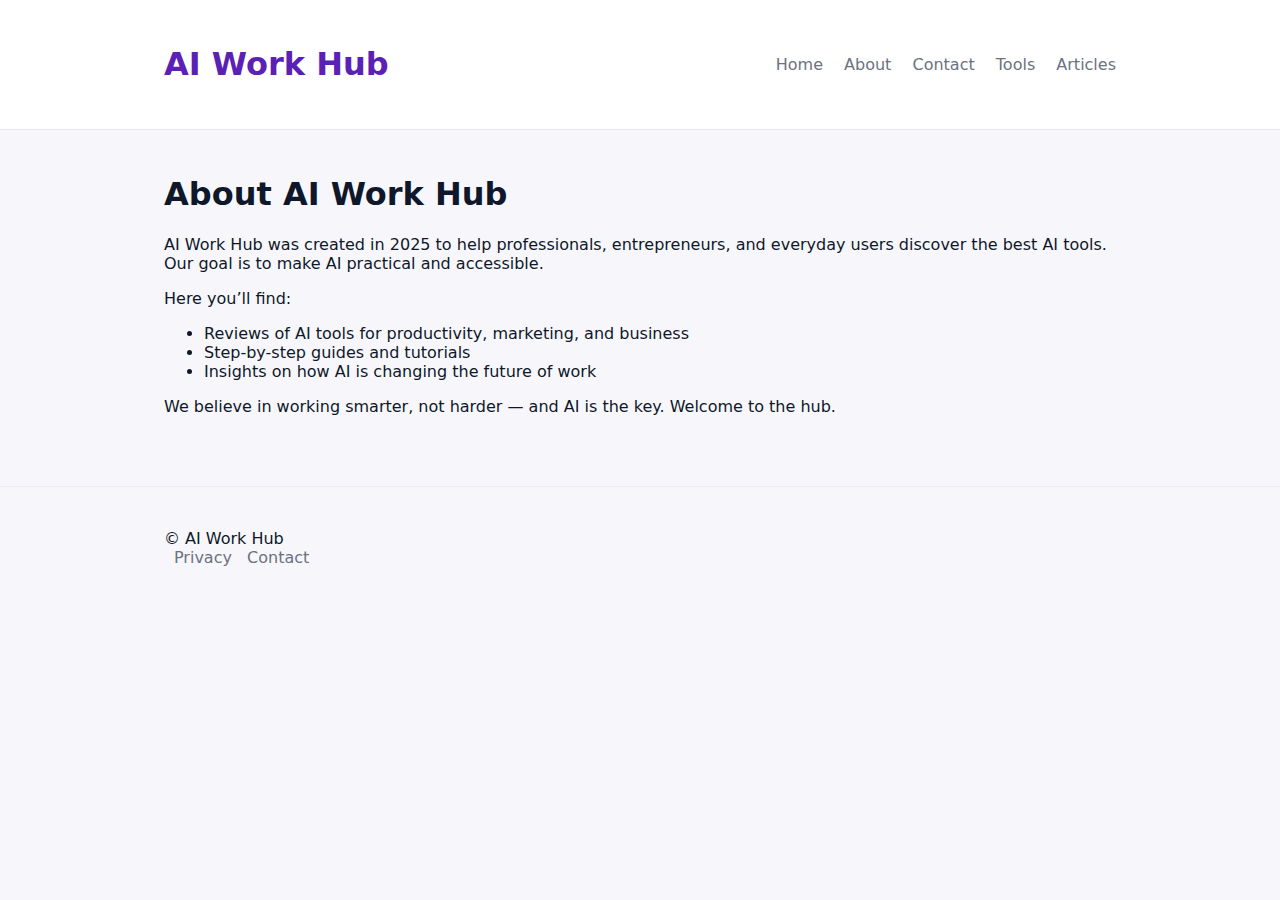
<file: about.html>
<!DOCTYPE html>
<html lang="en">
<head>
  <meta charset="UTF-8">
  <meta name="viewport" content="width=device-width, initial-scale=1.0">
  <title>About AI Work Hub — Your Guide to the Future of AI Tools</title>
<meta name="description" content="Learn more about AI Work Hub — a platform dedicated to exploring the best AI tools like ChatGPT, Notion AI, Jasper, and Midjourney. Our goal is to help professionals and creators work smarter with artificial intelligence.">
  <link rel="stylesheet" href="styles.css">
  <!-- Favicons -->
<link rel="icon" type="image/png" sizes="32x32" href="images/favicon-32x32-v2.png">
<link rel="icon" type="image/png" sizes="192x192" href="images/favicon-192x192.png">
<link rel="apple-touch-icon" sizes="512x512" href="images/favicon-512x512.png">
<link rel="shortcut icon" href="images/favicon-32x32-v2.png" type="image/png">
</head>
<body>

  <!-- ШАПКА (root-версия ссылок) -->
  <header class="site-header">
    <div class="container">
      <h1 class="brand">AI Work Hub</h1>
      <nav class="nav">
        <a href="index.html">Home</a>
        <a href="about.html">About</a>
        <a href="contact.html">Contact</a>
        <a href="index.html#tools">Tools</a>
        <a href="index.html#articles">Articles</a>
      </nav>
    </div>
  </header>

  <main class="container">
    <h1>About AI Work Hub</h1>
    <p>AI Work Hub was created in 2025 to help professionals, entrepreneurs, and everyday users discover the best AI tools. Our goal is to make AI practical and accessible.</p>

    <p>Here you’ll find:</p>
    <ul>
      <li>Reviews of AI tools for productivity, marketing, and business</li>
      <li>Step-by-step guides and tutorials</li>
      <li>Insights on how AI is changing the future of work</li>
    </ul>

    <p>We believe in working smarter, not harder — and AI is the key. Welcome to the hub.</p>
  </main>

  <!-- ФУТЕР -->
  <footer class="site-footer">
  <div class="container">
    <div>© <span id="year"></span> AI Work Hub</div>
    <div class="footer-links">
      <a href="privacy.html">Privacy</a>
      <a href="contact.html">Contact</a>
    </div>
  </div>
</footer>

</body>
</html>
</file>
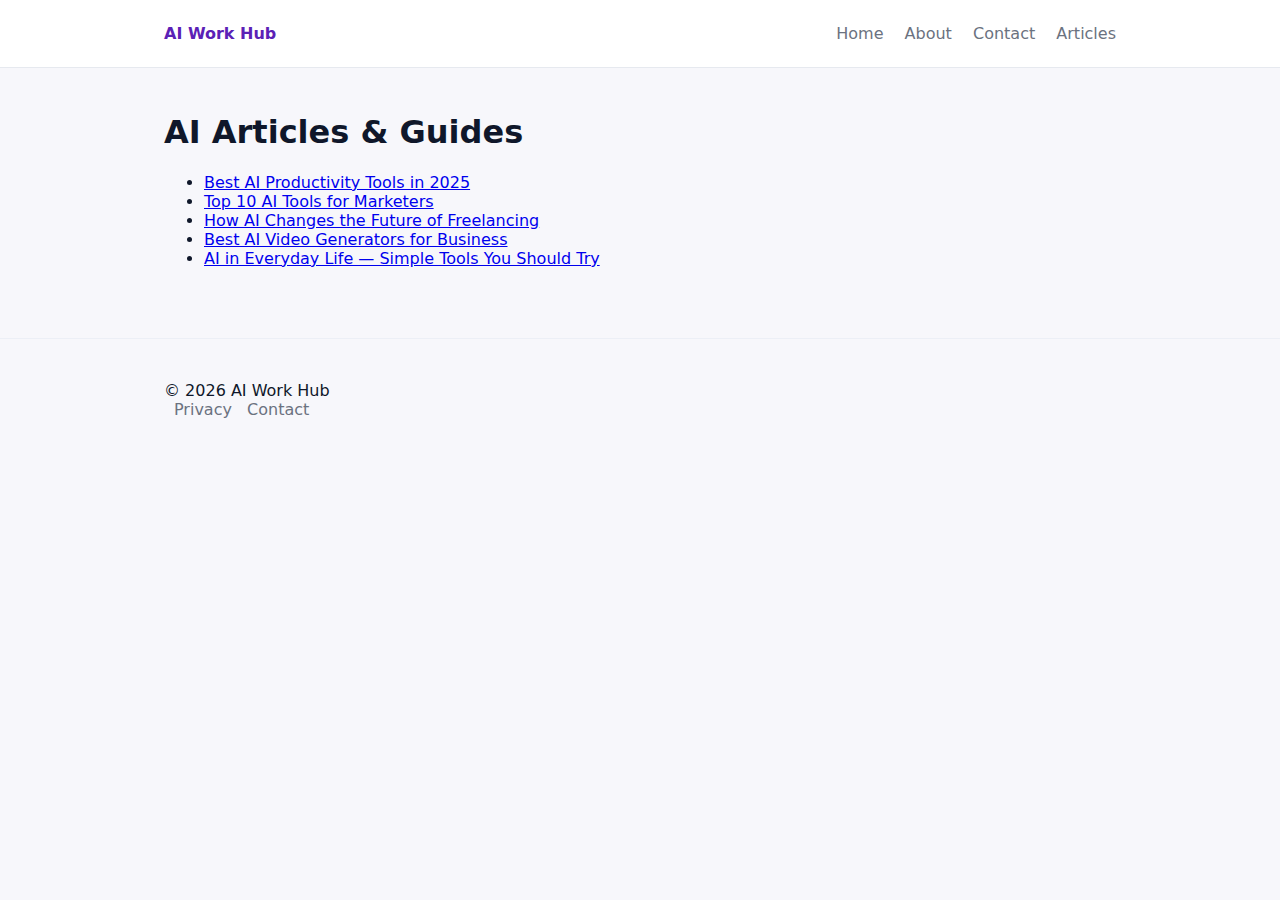
<file: articles.html>
<!DOCTYPE html>
<html lang="en">
<head>
  <meta charset="UTF-8">
  <meta name="viewport" content="width=device-width, initial-scale=1.0">
  <title>AI Articles & Guides — Insights from AI Work Hub</title>
  <meta name="description" content="Explore AI articles, tool reviews, and productivity guides from AI Work Hub. Learn how ChatGPT, Jasper, Notion AI, and other tools transform modern work.">
  <link rel="stylesheet" href="styles.css">
  <!-- Favicons -->
<link rel="icon" type="image/png" sizes="32x32" href="images/favicon-32x32-v2.png">
<link rel="icon" type="image/png" sizes="192x192" href="images/favicon-192x192.png">
<link rel="apple-touch-icon" sizes="512x512" href="images/favicon-512x512.png">
<link rel="shortcut icon" href="images/favicon-32x32-v2.png" type="image/png">
</head>
<body>
  <header class="site-header">
    <div class="container">
      <div class="brand">AI Work Hub</div>
      <nav class="nav">
        <a href="index.html">Home</a>
        <a href="about.html">About</a>
        <a href="contact.html">Contact</a>
        <a href="articles.html" class="active">Articles</a>
      </nav>
    </div>
  </header>

  <main class="container">
    <h1>AI Articles & Guides</h1>
    <section class="articles-list">
      <ul>
        <li><a href="articles/ai-productivity-tools.html">Best AI Productivity Tools in 2025</a></li>
        <li><a href="articles/ai-tools-for-marketers.html">Top 10 AI Tools for Marketers</a></li>
        <li><a href="articles/ai-future-of-freelancing.html">How AI Changes the Future of Freelancing</a></li>
        <li><a href="articles/ai-video-generators.html">Best AI Video Generators for Business</a></li>
        <li><a href="articles/ai-in-everyday-life.html">AI in Everyday Life — Simple Tools You Should Try</a></li>
      </ul>
    </section>
  </main>

  <footer class="site-footer">
    <div class="container">
      <div>© <span id="year"></span> AI Work Hub</div>
      <div class="footer-links">
        <a href="privacy.html">Privacy</a>
        <a href="contact.html">Contact</a>
      </div>
    </div>
  </footer>

  <script>
    document.getElementById("year").textContent = new Date().getFullYear();
  </script>
  <script>
  document.addEventListener("DOMContentLoaded", () => {
    const observer = new IntersectionObserver((entries) => {
      entries.forEach(entry => {
        if (entry.isIntersecting) {
          entry.target.classList.add("visible");
          observer.unobserve(entry.target);
        }
      });
    }, { threshold: 0.1 });

    document.querySelectorAll(".fade-in").forEach(el => observer.observe(el));
  });
</script>
</body>
</html>
</file>
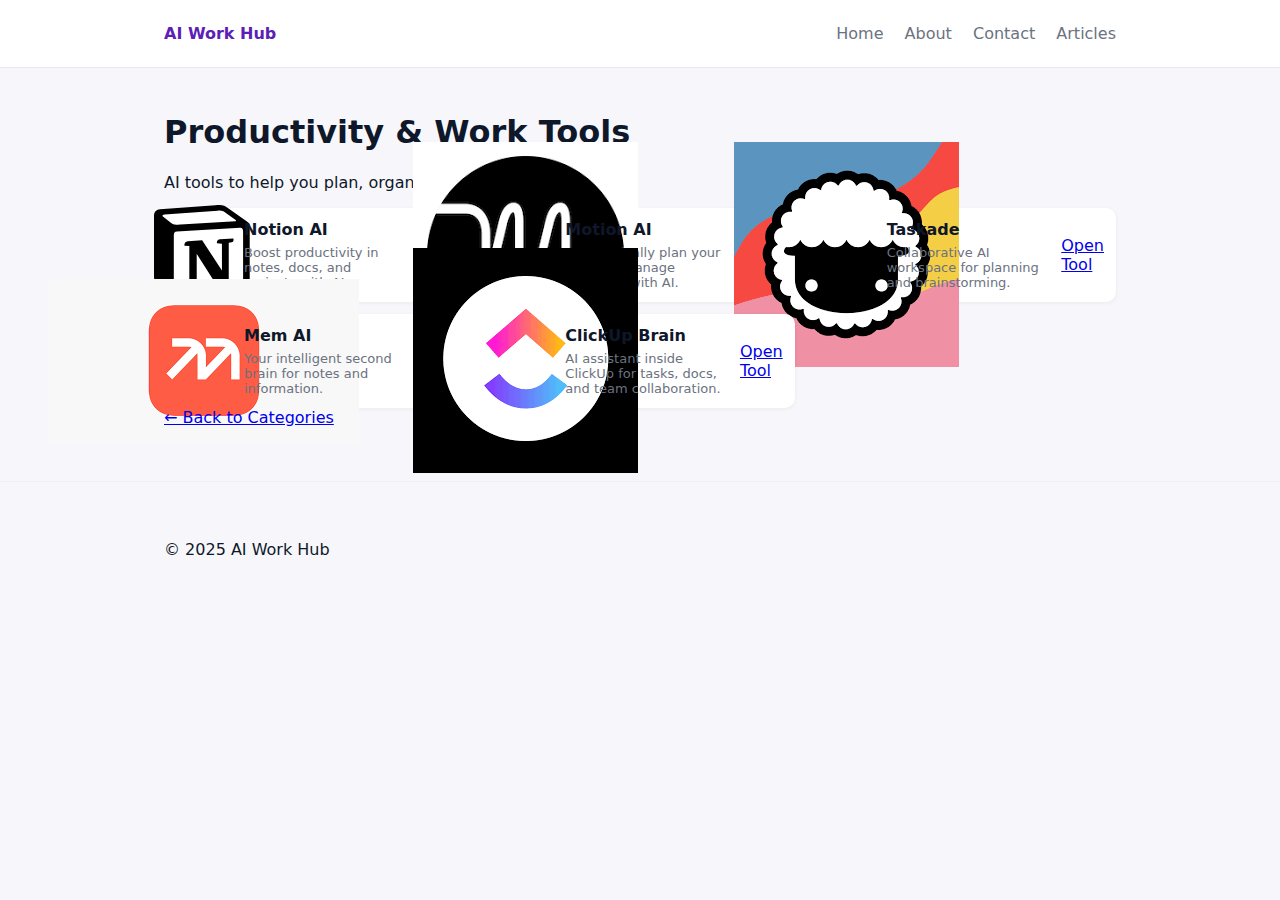
<file: category-productivity.html>
<!DOCTYPE html>
<html lang="en">
<head>
  <meta charset="UTF-8">
  <meta name="viewport" content="width=device-width, initial-scale=1.0">
  <title>Productivity & Work — AI Work Hub</title>
  <link rel="stylesheet" href="styles.css">
  <!-- Favicons -->
<link rel="icon" type="image/png" sizes="32x32" href="images/favicon-32x32.png?v=4">
<link rel="shortcut icon" href="images/favicon-32x32.png?v=4" type="image/png">
</head>
<body>

  <header class="site-header">
    <div class="container">
      <div class="brand">AI Work Hub</div>
      <nav class="nav">
        <a href="index.html">Home</a>
        <a href="about.html">About</a>
        <a href="contact.html">Contact</a>
        <a href="articles.html">Articles</a>
      </nav>
    </div>
  </header>

  <main class="container">
    <h1>Productivity & Work Tools</h1>
    <p class="muted">AI tools to help you plan, organize, and work smarter.</p>

    <section class="tools grid">

      <article class="card tool">
        <div class="logo"><img src="images/notion.svg" alt="Notion AI logo"></div>
        <div class="info">
          <h3>Notion AI</h3>
          <p>Boost productivity in notes, docs, and projects with AI.</p>
        </div>
        <div class="action">
          <a href="https://www.notion.so/product/ai" target="_blank" rel="noopener">Open Tool</a>
        </div>
      </article>

      <article class="card tool">
        <div class="logo"><img src="images/motion.png" alt="Motion AI logo"></div>
        <div class="info">
          <h3>Motion AI</h3>
          <p>Automatically plan your day and manage meetings with AI.</p>
        </div>
        <div class="action">
          <a href="https://www.usemotion.com/" target="_blank" rel="noopener">Open Tool</a>
        </div>
      </article>

      <article class="card tool">
        <div class="logo"><img src="images/taskade.png" alt="Taskade logo"></div>
        <div class="info">
          <h3>Taskade</h3>
          <p>Collaborative AI workspace for planning and brainstorming.</p>
        </div>
        <div class="action">
          <a href="https://www.taskade.com/" target="_blank" rel="noopener">Open Tool</a>
        </div>
      </article>

      <article class="card tool">
        <div class="logo"><img src="images/memai.png" alt="Mem AI logo"></div>
        <div class="info">
          <h3>Mem AI</h3>
          <p>Your intelligent second brain for notes and information.</p>
        </div>
        <div class="action">
          <a href="https://mem.ai/" target="_blank" rel="noopener">Open Tool</a>
        </div>
      </article>

      <article class="card tool">
        <div class="logo"><img src="images/clickup.png" alt="ClickUp Brain logo"></div>
        <div class="info">
          <h3>ClickUp Brain</h3>
          <p>AI assistant inside ClickUp for tasks, docs, and team collaboration.</p>
        </div>
        <div class="action">
          <a href="https://clickup.com/ai" target="_blank" rel="noopener">Open Tool</a>
        </div>
      </article>

    </section>

    <div class="back-link">
      <a href="index.html">← Back to Categories</a>
    </div>

  </main>

  <footer class="site-footer">
    <div class="container">
      <p>© 2025 AI Work Hub</p>
    </div>
  </footer>
<script>
  document.addEventListener("DOMContentLoaded", () => {
    const observer = new IntersectionObserver((entries) => {
      entries.forEach(entry => {
        if (entry.isIntersecting) {
          entry.target.classList.add("visible");
          observer.unobserve(entry.target);
        }
      });
    }, { threshold: 0.1 });

    document.querySelectorAll(".fade-in").forEach(el => observer.observe(el));
  });
</script>
</body>
</html>
</file>
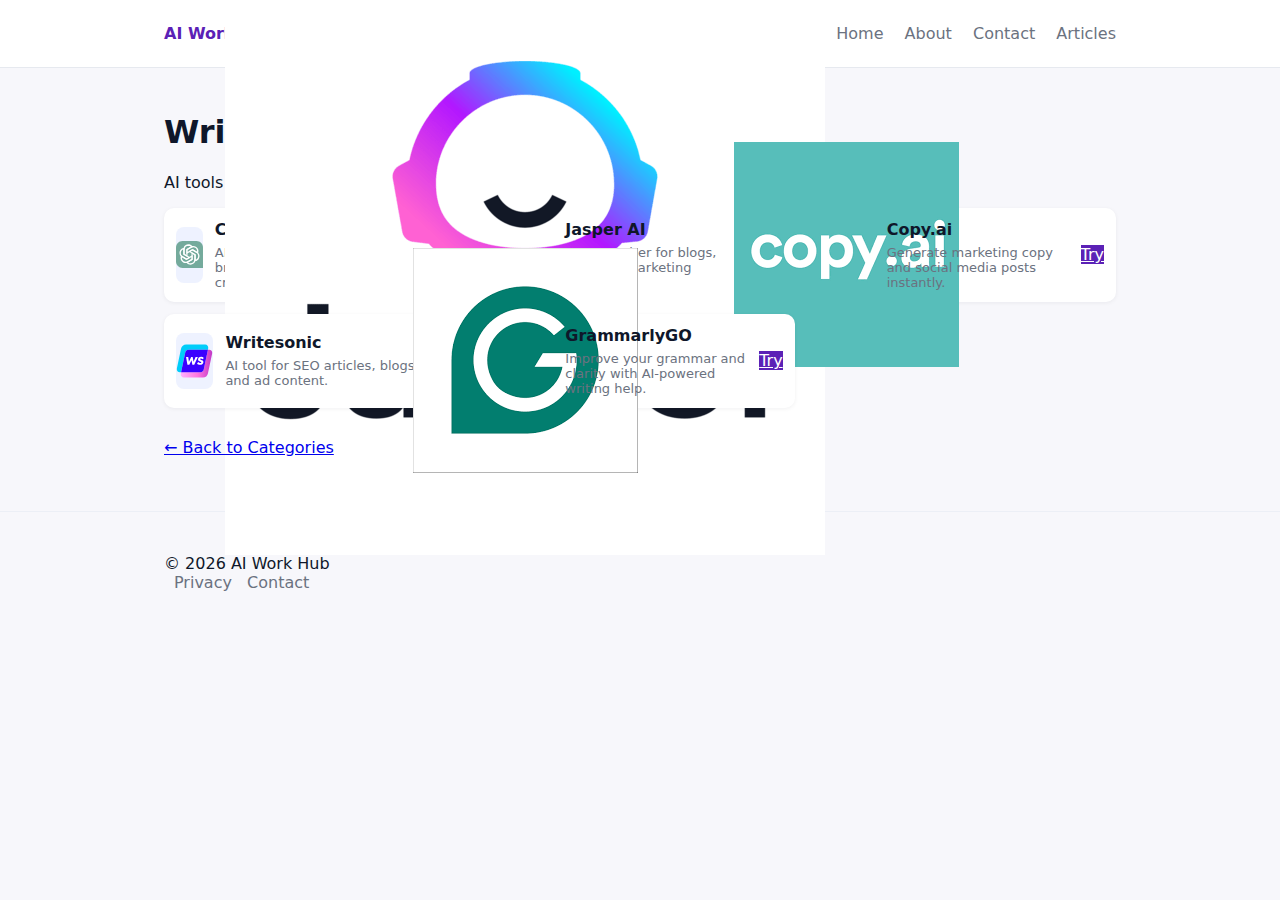
<file: category-writing.html>
<!DOCTYPE html>
<html lang="en">
<head>
  <meta charset="UTF-8">
  <meta name="viewport" content="width=device-width, initial-scale=1.0">
  <title>Writing & Content — AI Work Hub</title>
  <meta name="description" content="Explore the best AI writing tools — ChatGPT, Jasper, Copy.ai, Writesonic, and GrammarlyGO. Compare features and try them out.">
  <link rel="stylesheet" href="styles.css">
</head>
<body>
  <header class="site-header">
    <div class="container">
      <div class="brand">AI Work Hub</div>
      <nav class="nav">
        <a href="index.html">Home</a>
        <a href="about.html">About</a>
        <a href="contact.html">Contact</a>
        <a href="articles.html">Articles</a>
      </nav>
    </div>
  </header>

  <main class="container">
    <h1>Writing & Content Tools</h1>
    <p class="muted">AI tools to help you write, edit, and create high-quality content faster.</p>

    <section class="tools grid">
      <article class="card tool">
        <div class="logo"><img src="images/chatgpt.svg" alt="ChatGPT logo"></div>
        <div class="info">
          <h3>ChatGPT</h3>
          <p>AI assistant for writing, brainstorming, and content creation.</p>
        </div>
        <a class="btn small" href="https://chat.openai.com/" target="_blank" rel="noopener">Open Tool →</a>
      </article>

      <article class="card tool">
        <div class="logo"><img src="images/jasper.png" alt="Jasper logo"></div>
        <div class="info">
          <h3>Jasper AI</h3>
          <p>AI copywriter for blogs, ads, and marketing content.</p>
        </div>
        <a class="btn small" href="https://www.jasper.ai/" target="_blank" rel="noopener">Try</a>
      </article>

      <article class="card tool">
        <div class="logo"><img src="images/copyai.png" alt="Copy.ai logo"></div>
        <div class="info">
          <h3>Copy.ai</h3>
          <p>Generate marketing copy and social media posts instantly.</p>
        </div>
        <a class="btn small" href="https://www.copy.ai/" target="_blank" rel="noopener">Try</a>
      </article>

      <article class="card tool">
        <div class="logo"><img src="images/writesonic.svg" alt="Writesonic logo"></div>
        <div class="info">
          <h3>Writesonic</h3>
          <p>AI tool for SEO articles, blogs, and ad content.</p>
        </div>
        <a class="btn small" href="https://writesonic.com/" target="_blank" rel="noopener">Try</a>
      </article>

      <article class="card tool">
        <div class="logo"><img src="images/grammarly.png" alt="Grammarly logo"></div>
        <div class="info">
          <h3>GrammarlyGO</h3>
          <p>Improve your grammar and clarity with AI-powered writing help.</p>
        </div>
        <a class="btn small" href="https://www.grammarly.com/" target="_blank" rel="noopener">Try</a>
      </article>
    </section>

    <div style="margin-top: 30px;">
      <a href="index.html">← Back to Categories</a>
    </div>
  </main>

  <footer class="site-footer">
    <div class="container">
      <div>© <span id="year"></span> AI Work Hub</div>
      <div class="footer-links">
        <a href="privacy.html">Privacy</a>
        <a href="contact.html">Contact</a>
      </div>
    </div>
  </footer>

  <script>
    document.getElementById("year").textContent = new Date().getFullYear();
  </script>
</body>
</html>
</file>
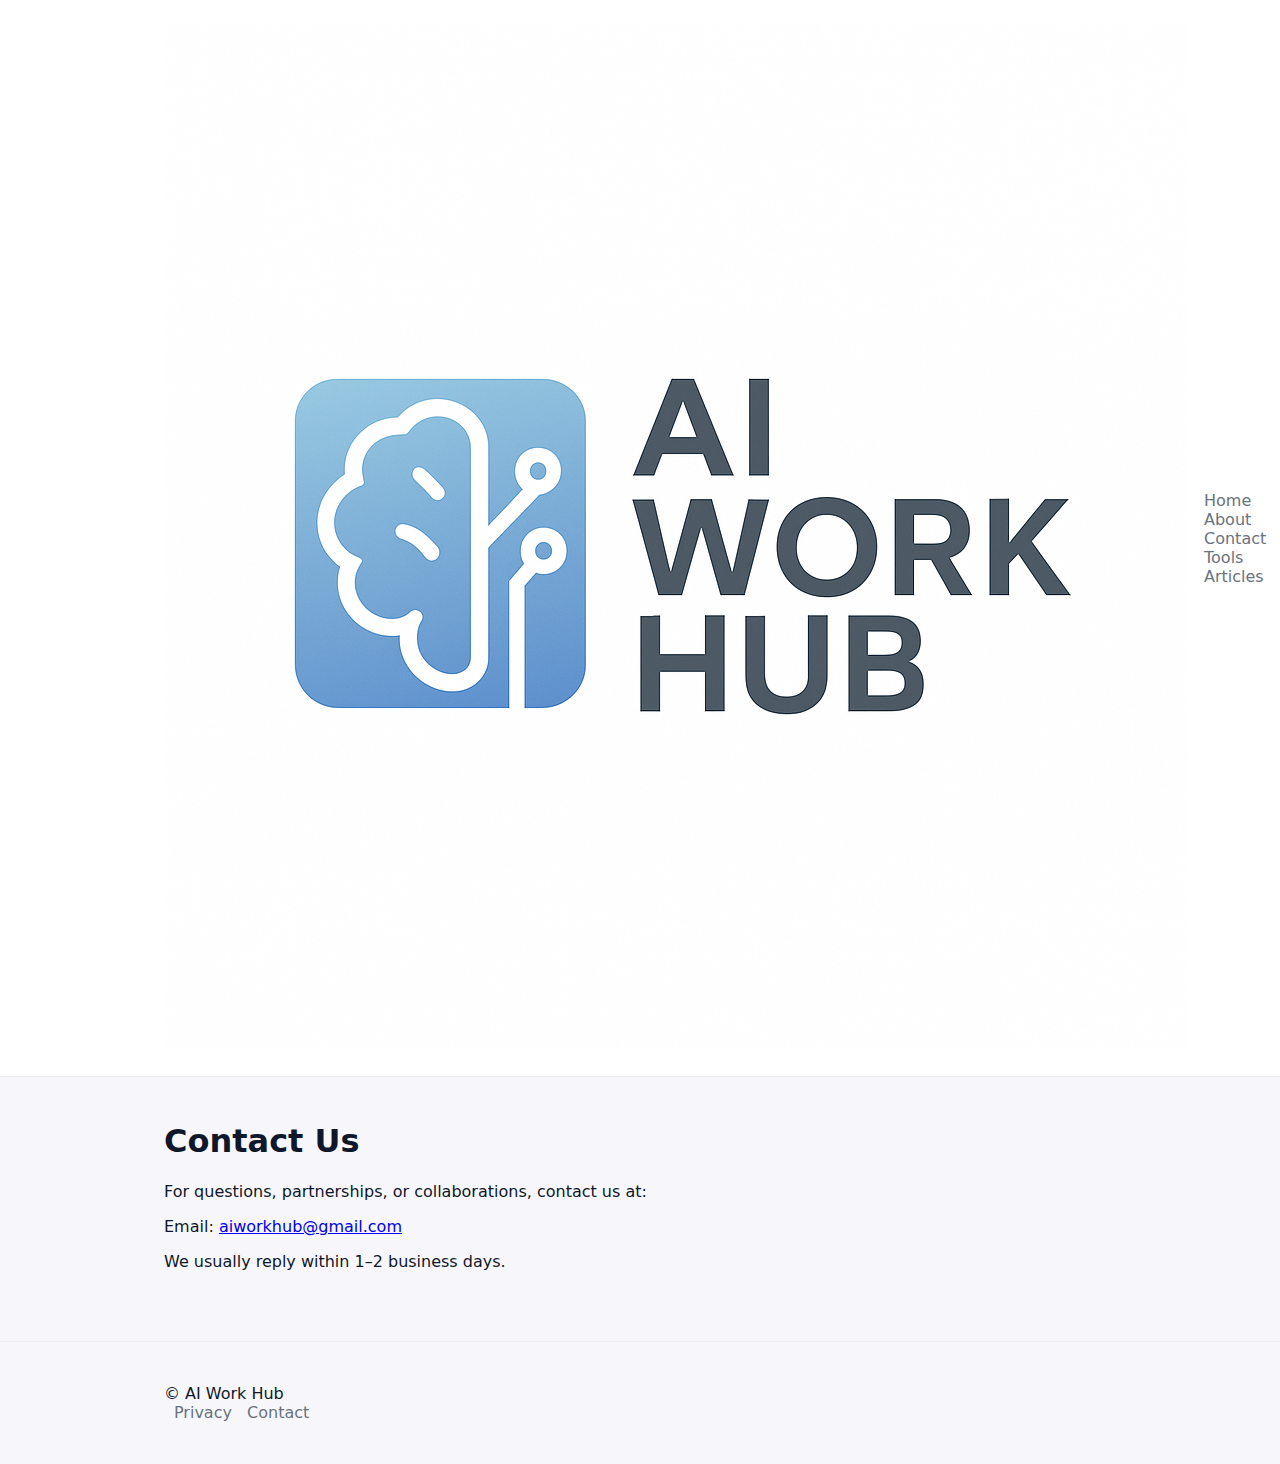
<file: contact.html>
<!DOCTYPE html>
<html lang="en">
<head>
  <meta charset="UTF-8">
  <meta name="viewport" content="width=device-width, initial-scale=1.0">
  <title>Contact AI Work Hub — Get in Touch</title>
<meta name="description" content="Have questions, feedback, or collaboration ideas? Contact the AI Work Hub team — we’re happy to connect with creators, marketers, and developers who share our passion for AI tools and productivity.">
  <link rel="stylesheet" href="styles.css">
  <!-- Favicons -->
<link rel="icon" type="image/png" sizes="32x32" href="images/favicon-32x32.png?v=4">
<link rel="shortcut icon" href="images/favicon-32x32.png?v=4" type="image/png">
</head>
<body>

  <!-- ШАПКА (root-версия ссылок) -->
  <header class="site-header">
  <div class="container">
    <div class="brand">
      <a href="index.html">
        <img src="images/logo.png" alt="AI Work Hub Logo" class="site-logo">
      </a>
    </div>
    <nav class="nav">
      <a href="index.html">Home</a>
      <a href="about.html">About</a>
      <a href="contact.html">Contact</a>
      <a href="index.html#tools">Tools</a>
      <a href="index.html#articles">Articles</a>
    </nav>
  </div>
</header>

  <main class="container">
    <h1>Contact Us</h1>
    <p>For questions, partnerships, or collaborations, contact us at:</p>
    <p>Email: <a href="mailto:aiworkhub@gmail.com">aiworkhub@gmail.com</a></p>
    <p>We usually reply within 1–2 business days.</p>
  </main>

  <!-- ФУТЕР -->
  <footer class="site-footer">
  <div class="container">
    <div>© <span id="year"></span> AI Work Hub</div>
    <div class="footer-links">
      <a href="privacy.html">Privacy</a>
      <a href="contact.html">Contact</a>
    </div>
  </div>
</footer>

</body>
</html>
</file>
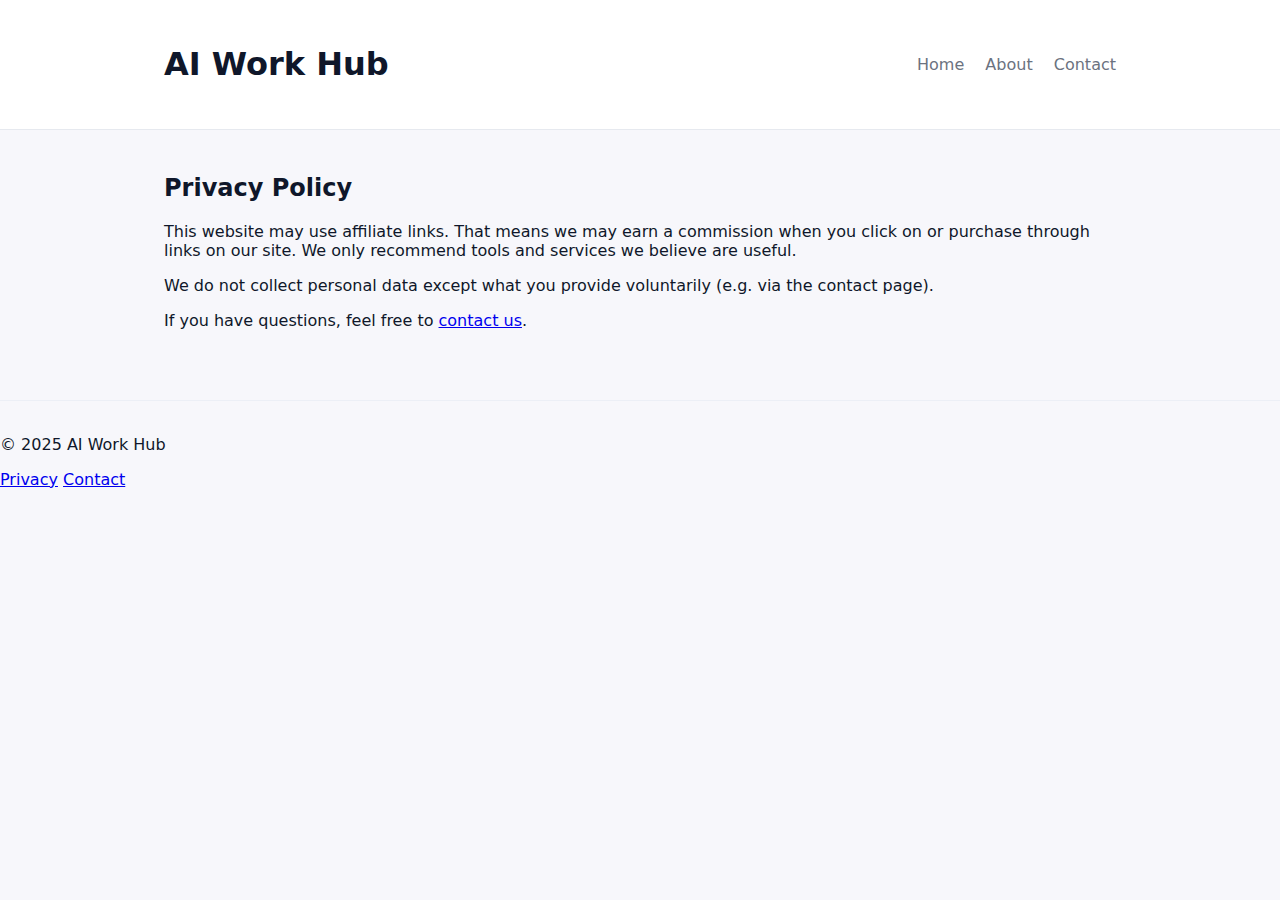
<file: privacy.html>
<!DOCTYPE html>
<html lang="en">
<head>
  <meta charset="UTF-8">
  <meta name="viewport" content="width=device-width, initial-scale=1.0">
  <title>Privacy Policy - AI Work Hub</title>
  <link rel="stylesheet" href="styles.css">
  <!-- Favicons -->
<link rel="icon" type="image/png" sizes="32x32" href="images/favicon-32x32-v2.png">
<link rel="icon" type="image/png" sizes="192x192" href="images/favicon-192x192.png">
<link rel="apple-touch-icon" sizes="512x512" href="images/favicon-512x512.png">
<link rel="shortcut icon" href="images/favicon-32x32-v2.png" type="image/png">
</head>
<body>
  <header class="site-header">
    <div class="container">
      <h1>AI Work Hub</h1>
      <nav class="nav">
        <a href="index.html">Home</a>
        <a href="about.html">About</a>
        <a href="contact.html">Contact</a>
      </nav>
    </div>
  </header>

  <main class="container">
    <h2>Privacy Policy</h2>
    <p>This website may use affiliate links. That means we may earn a commission when you click on or purchase through links on our site. We only recommend tools and services we believe are useful.</p>
    <p>We do not collect personal data except what you provide voluntarily (e.g. via the contact page).</p>
    <p>If you have questions, feel free to <a href="contact.html">contact us</a>.</p>
  </main>

  <footer class="site-footer">
    <p>© 2025 AI Work Hub</p>
    <p><a href="privacy.html">Privacy</a> <a href="contact.html">Contact</a></p>
  </footer>
</body>
</html>
</file>
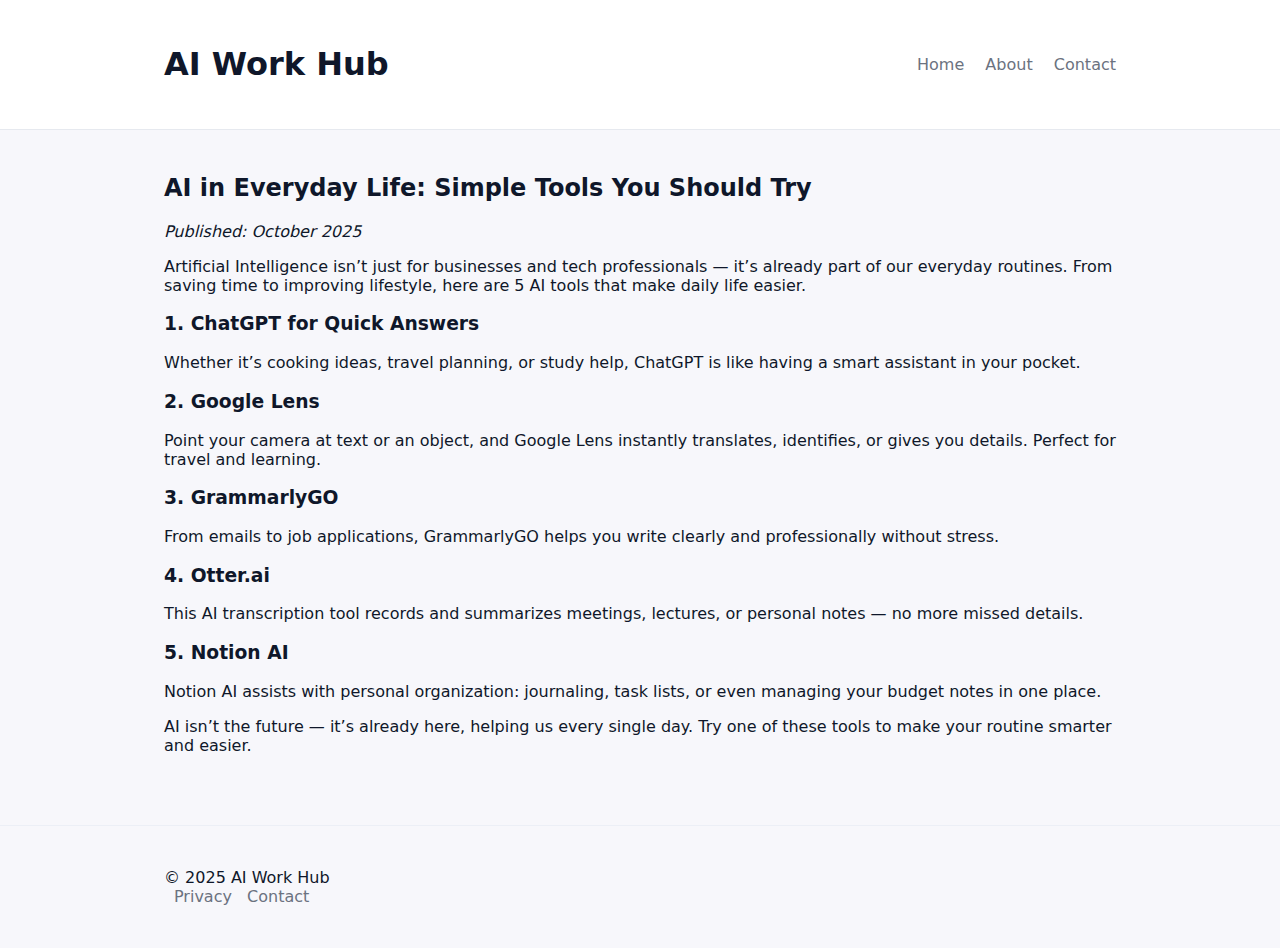
<file: articles/ai-everyday-life.html>
<!DOCTYPE html>
<html lang="en">
<head>
  <meta charset="UTF-8">
  <meta name="viewport" content="width=device-width, initial-scale=1.0">
  <title>AI in Everyday Life — AI Work Hub</title>

  <!-- === Site Identity (Logo + Favicon + Meta) === -->
  <link rel="icon" type="image/png" sizes="32x32" href="../images/favicon-32x32.png?v=6">
  <link rel="shortcut icon" href="../images/favicon-32x32.png?v=6" type="image/png">

  <!-- For SEO and social previews -->
  <meta property="og:title" content="AI in Everyday Life — AI Work Hub">
  <meta property="og:description" content="Discover simple AI tools that make your everyday life smarter — from ChatGPT to Grammarly and Google Bard.">
  <meta property="og:image" content="../images/logo.png">
  <meta property="og:type" content="article">
  <meta property="og:url" content="https://ai-work-hub.vercel.app/articles/ai-everyday-life.html">
  <meta name="twitter:card" content="summary_large_image">
  <meta name="twitter:image" content="../images/logo.png">
  <meta name="theme-color" content="#3b82f6">

  <!-- Styles -->
  <link rel="stylesheet" href="../styles.css">
</head>
<body>
  <header class="site-header">
    <div class="container">
      <h1>AI Work Hub</h1>
      <nav class="nav">
        <a href="../index.html">Home</a>
        <a href="../about.html">About</a>
        <a href="../contact.html">Contact</a>
      </nav>
    </div>
  </header>

  <main class="container">
    <h2>AI in Everyday Life: Simple Tools You Should Try</h2>
    <p><em>Published: October 2025</em></p>

    <p>Artificial Intelligence isn’t just for businesses and tech professionals — it’s already part of our everyday routines. From saving time to improving lifestyle, here are 5 AI tools that make daily life easier.</p>

    <h3>1. ChatGPT for Quick Answers</h3>
    <p>Whether it’s cooking ideas, travel planning, or study help, ChatGPT is like having a smart assistant in your pocket.</p>

    <h3>2. Google Lens</h3>
    <p>Point your camera at text or an object, and Google Lens instantly translates, identifies, or gives you details. Perfect for travel and learning.</p>

    <h3>3. GrammarlyGO</h3>
    <p>From emails to job applications, GrammarlyGO helps you write clearly and professionally without stress.</p>

    <h3>4. Otter.ai</h3>
    <p>This AI transcription tool records and summarizes meetings, lectures, or personal notes — no more missed details.</p>

    <h3>5. Notion AI</h3>
    <p>Notion AI assists with personal organization: journaling, task lists, or even managing your budget notes in one place.</p>

    <p>AI isn’t the future — it’s already here, helping us every single day. Try one of these tools to make your routine smarter and easier.</p>
  </main>

  <footer class="site-footer">
    <div class="container">
      <div>© 2025 AI Work Hub</div>
      <div class="footer-links">
        <a href="../privacy.html">Privacy</a>
        <a href="../contact.html">Contact</a>
      </div>
    </div>
  </footer>
</body>
</html>
</file>
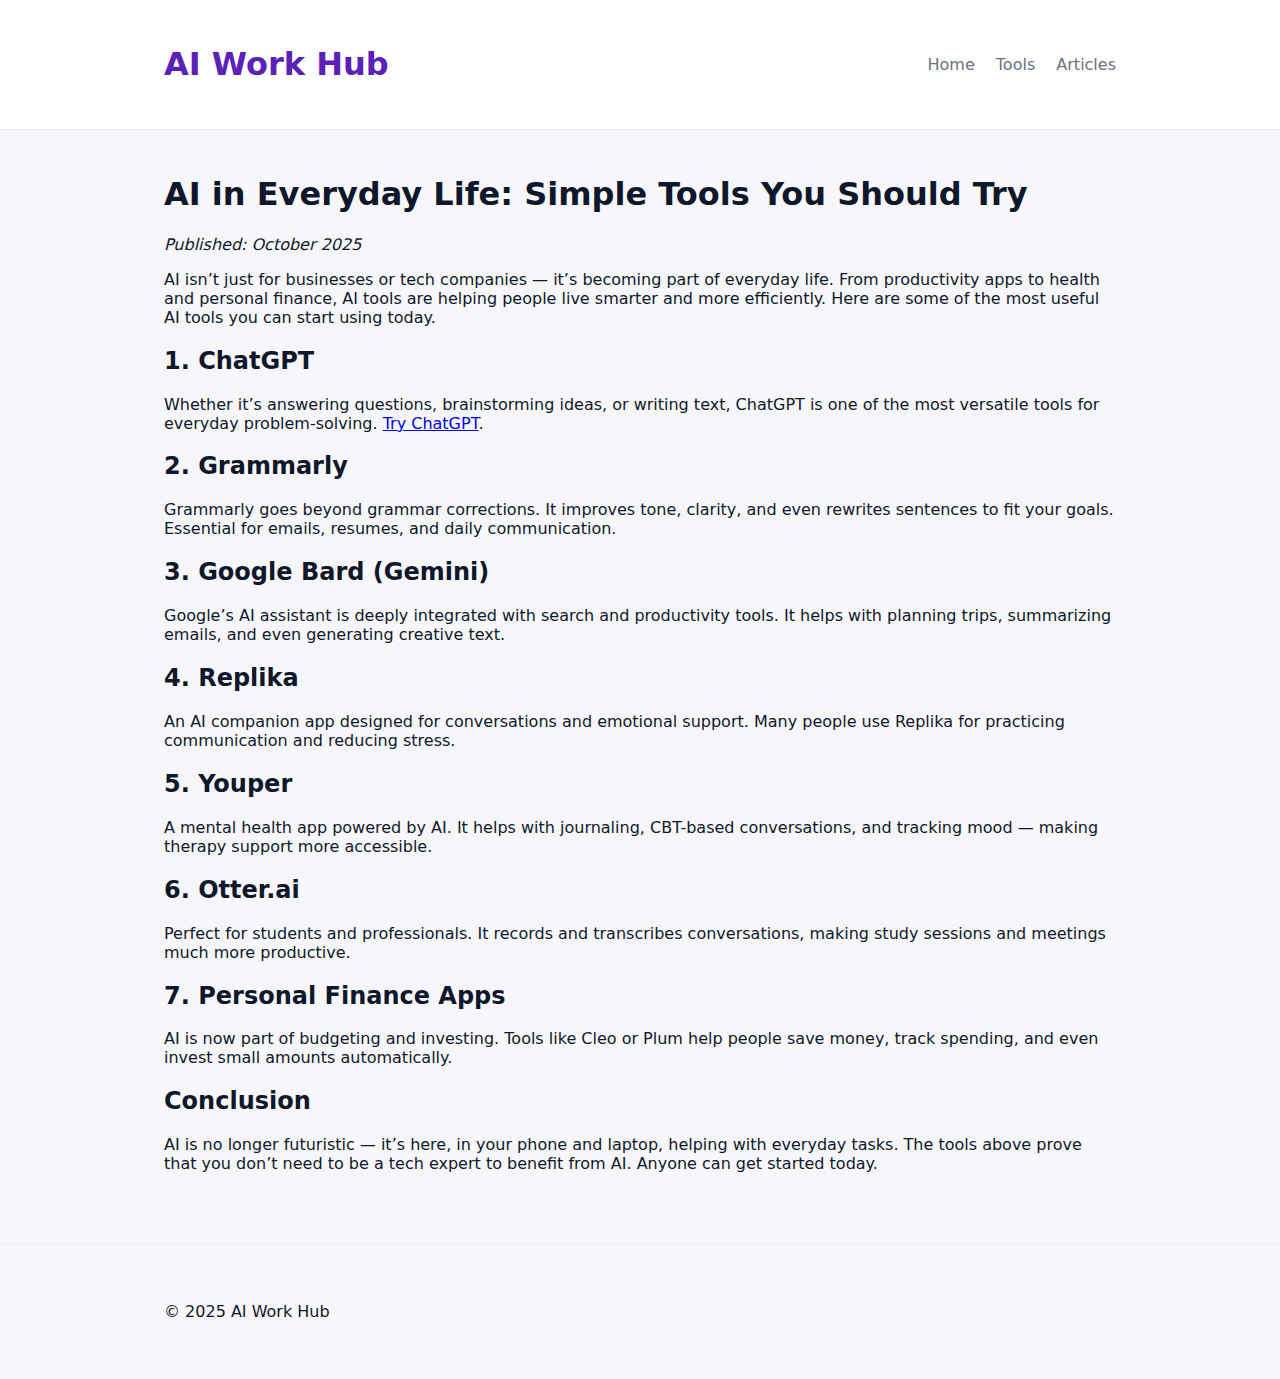
<file: articles/ai-in-everyday-life.html>
<!DOCTYPE html>
<html lang="en">
<head>
  <meta charset="UTF-8">
  <meta name="viewport" content="width=device-width, initial-scale=1.0">
  <title>AI in Everyday Life: Simple Tools You Should Try | AI Work Hub</title>
  <meta name="description" content="Discover how AI is making everyday life easier in 2025 — from smart assistants to writing tools and daily productivity apps.">
  <link rel="stylesheet" href="../styles.css">
</head>
<body>

  <header class="site-header">
    <div class="container">
      <h1 class="brand">AI Work Hub</h1>
      <nav class="nav">
        <a href="../index.html">Home</a>
        <a href="../#tools">Tools</a>
        <a href="../#insights">Articles</a>
      </nav>
    </div>
  </header>

  <main class="container">
    <h1>AI in Everyday Life: Simple Tools You Should Try</h1>
    <p><em>Published: October 2025</em></p>

    <p>AI isn’t just for businesses or tech companies — it’s becoming part of everyday life. From productivity apps to health and personal finance, AI tools are helping people live smarter and more efficiently. Here are some of the most useful AI tools you can start using today.</p>

    <h2>1. ChatGPT</h2>
    <p>Whether it’s answering questions, brainstorming ideas, or writing text, ChatGPT is one of the most versatile tools for everyday problem-solving. <a href="#">Try ChatGPT</a>.</p>

    <h2>2. Grammarly</h2>
    <p>Grammarly goes beyond grammar corrections. It improves tone, clarity, and even rewrites sentences to fit your goals. Essential for emails, resumes, and daily communication.</p>

    <h2>3. Google Bard (Gemini)</h2>
    <p>Google’s AI assistant is deeply integrated with search and productivity tools. It helps with planning trips, summarizing emails, and even generating creative text.</p>

    <h2>4. Replika</h2>
    <p>An AI companion app designed for conversations and emotional support. Many people use Replika for practicing communication and reducing stress.</p>

    <h2>5. Youper</h2>
    <p>A mental health app powered by AI. It helps with journaling, CBT-based conversations, and tracking mood — making therapy support more accessible.</p>

    <h2>6. Otter.ai</h2>
    <p>Perfect for students and professionals. It records and transcribes conversations, making study sessions and meetings much more productive.</p>

    <h2>7. Personal Finance Apps</h2>
    <p>AI is now part of budgeting and investing. Tools like Cleo or Plum help people save money, track spending, and even invest small amounts automatically.</p>

    <h2>Conclusion</h2>
    <p>AI is no longer futuristic — it’s here, in your phone and laptop, helping with everyday tasks. The tools above prove that you don’t need to be a tech expert to benefit from AI. Anyone can get started today.</p>
  </main>

  <footer class="site-footer">
    <div class="container">
      <p>&copy; 2025 AI Work Hub</p>
    </div>
  </footer>

</body>
</html>
</file>
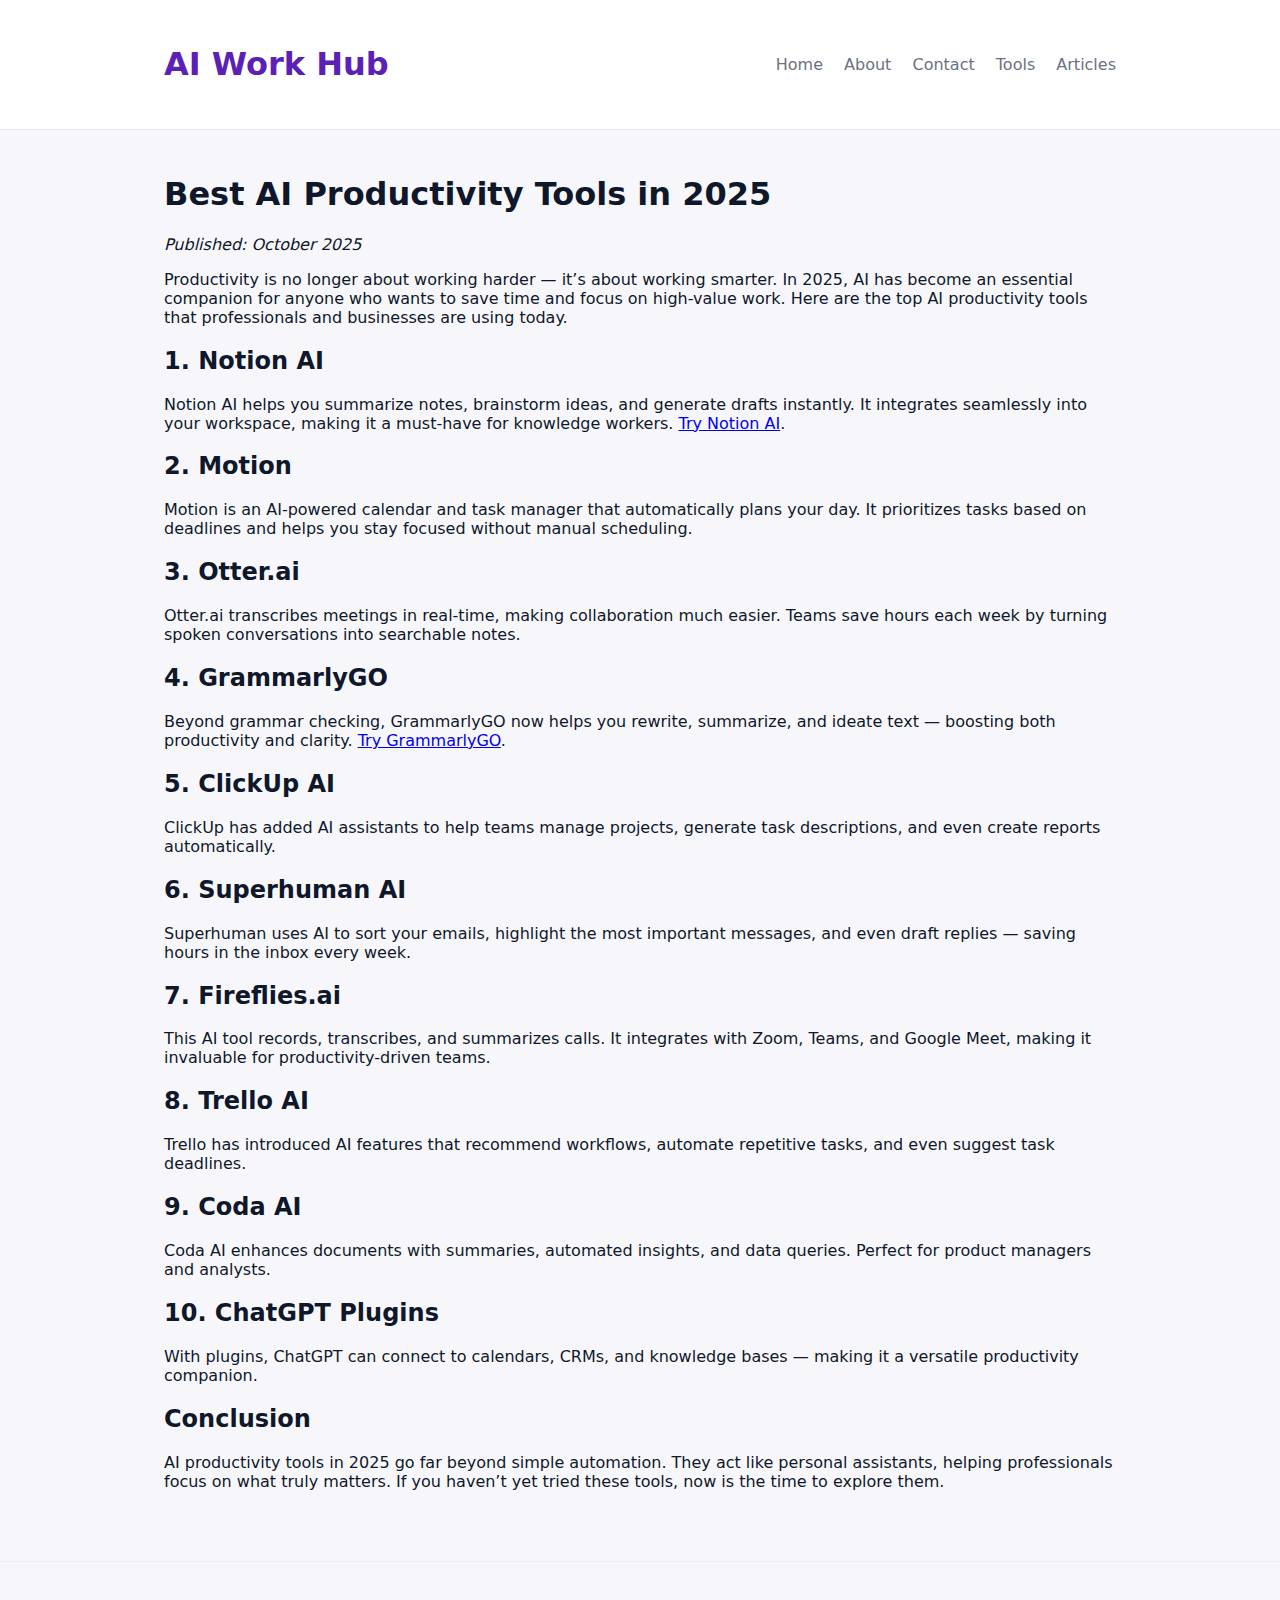
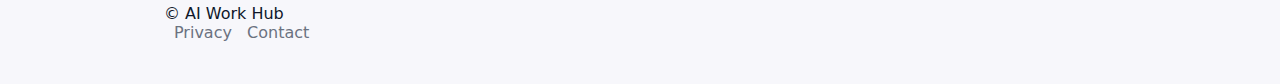
<file: articles/ai-productivity-tools.html>
<!DOCTYPE html>
<html lang="en">
<head>
  <meta charset="UTF-8">
  <meta name="viewport" content="width=device-width, initial-scale=1.0">
  <title>Best AI Productivity Tools in 2025 | AI Work Hub</title>
  <meta name="description" content="Discover the best AI productivity tools in 2025 that help professionals save time, automate tasks, and improve efficiency.">
  <link rel="stylesheet" href="../styles.css">
</head>
<body>

  <header class="site-header">
    <div class="container">
      <h1 class="brand">AI Work Hub</h1>
      <nav class="nav">
  <a href="../index.html">Home</a>
  <a href="../about.html">About</a>
  <a href="../contact.html">Contact</a>
  <a href="../index.html#tools">Tools</a>
  <a href="../index.html#articles">Articles</a>
</nav>

    </div>
  </header>

  <main class="container">
    <h1>Best AI Productivity Tools in 2025</h1>
    <p><em>Published: October 2025</em></p>

    <p>Productivity is no longer about working harder — it’s about working smarter. In 2025, AI has become an essential companion for anyone who wants to save time and focus on high-value work. Here are the top AI productivity tools that professionals and businesses are using today.</p>

    <h2>1. Notion AI</h2>
    <p>Notion AI helps you summarize notes, brainstorm ideas, and generate drafts instantly. It integrates seamlessly into your workspace, making it a must-have for knowledge workers. <a href="#">Try Notion AI</a>.</p>

    <h2>2. Motion</h2>
    <p>Motion is an AI-powered calendar and task manager that automatically plans your day. It prioritizes tasks based on deadlines and helps you stay focused without manual scheduling.</p>

    <h2>3. Otter.ai</h2>
    <p>Otter.ai transcribes meetings in real-time, making collaboration much easier. Teams save hours each week by turning spoken conversations into searchable notes.</p>

    <h2>4. GrammarlyGO</h2>
    <p>Beyond grammar checking, GrammarlyGO now helps you rewrite, summarize, and ideate text — boosting both productivity and clarity. <a href="#">Try GrammarlyGO</a>.</p>

    <h2>5. ClickUp AI</h2>
    <p>ClickUp has added AI assistants to help teams manage projects, generate task descriptions, and even create reports automatically.</p>

    <h2>6. Superhuman AI</h2>
    <p>Superhuman uses AI to sort your emails, highlight the most important messages, and even draft replies — saving hours in the inbox every week.</p>

    <h2>7. Fireflies.ai</h2>
    <p>This AI tool records, transcribes, and summarizes calls. It integrates with Zoom, Teams, and Google Meet, making it invaluable for productivity-driven teams.</p>

    <h2>8. Trello AI</h2>
    <p>Trello has introduced AI features that recommend workflows, automate repetitive tasks, and even suggest task deadlines.</p>

    <h2>9. Coda AI</h2>
    <p>Coda AI enhances documents with summaries, automated insights, and data queries. Perfect for product managers and analysts.</p>

    <h2>10. ChatGPT Plugins</h2>
    <p>With plugins, ChatGPT can connect to calendars, CRMs, and knowledge bases — making it a versatile productivity companion.</p>

    <h2>Conclusion</h2>
    <p>AI productivity tools in 2025 go far beyond simple automation. They act like personal assistants, helping professionals focus on what truly matters. If you haven’t yet tried these tools, now is the time to explore them.</p>
  </main>

  <footer class="site-footer">
  <div class="container">
    <div>© <span id="year"></span> AI Work Hub</div>
    <div class="footer-links">
      <a href="../privacy.html">Privacy</a>
      <a href="../contact.html">Contact</a>
    </div>
  </div>
</footer>

</body>
</html>
</file>
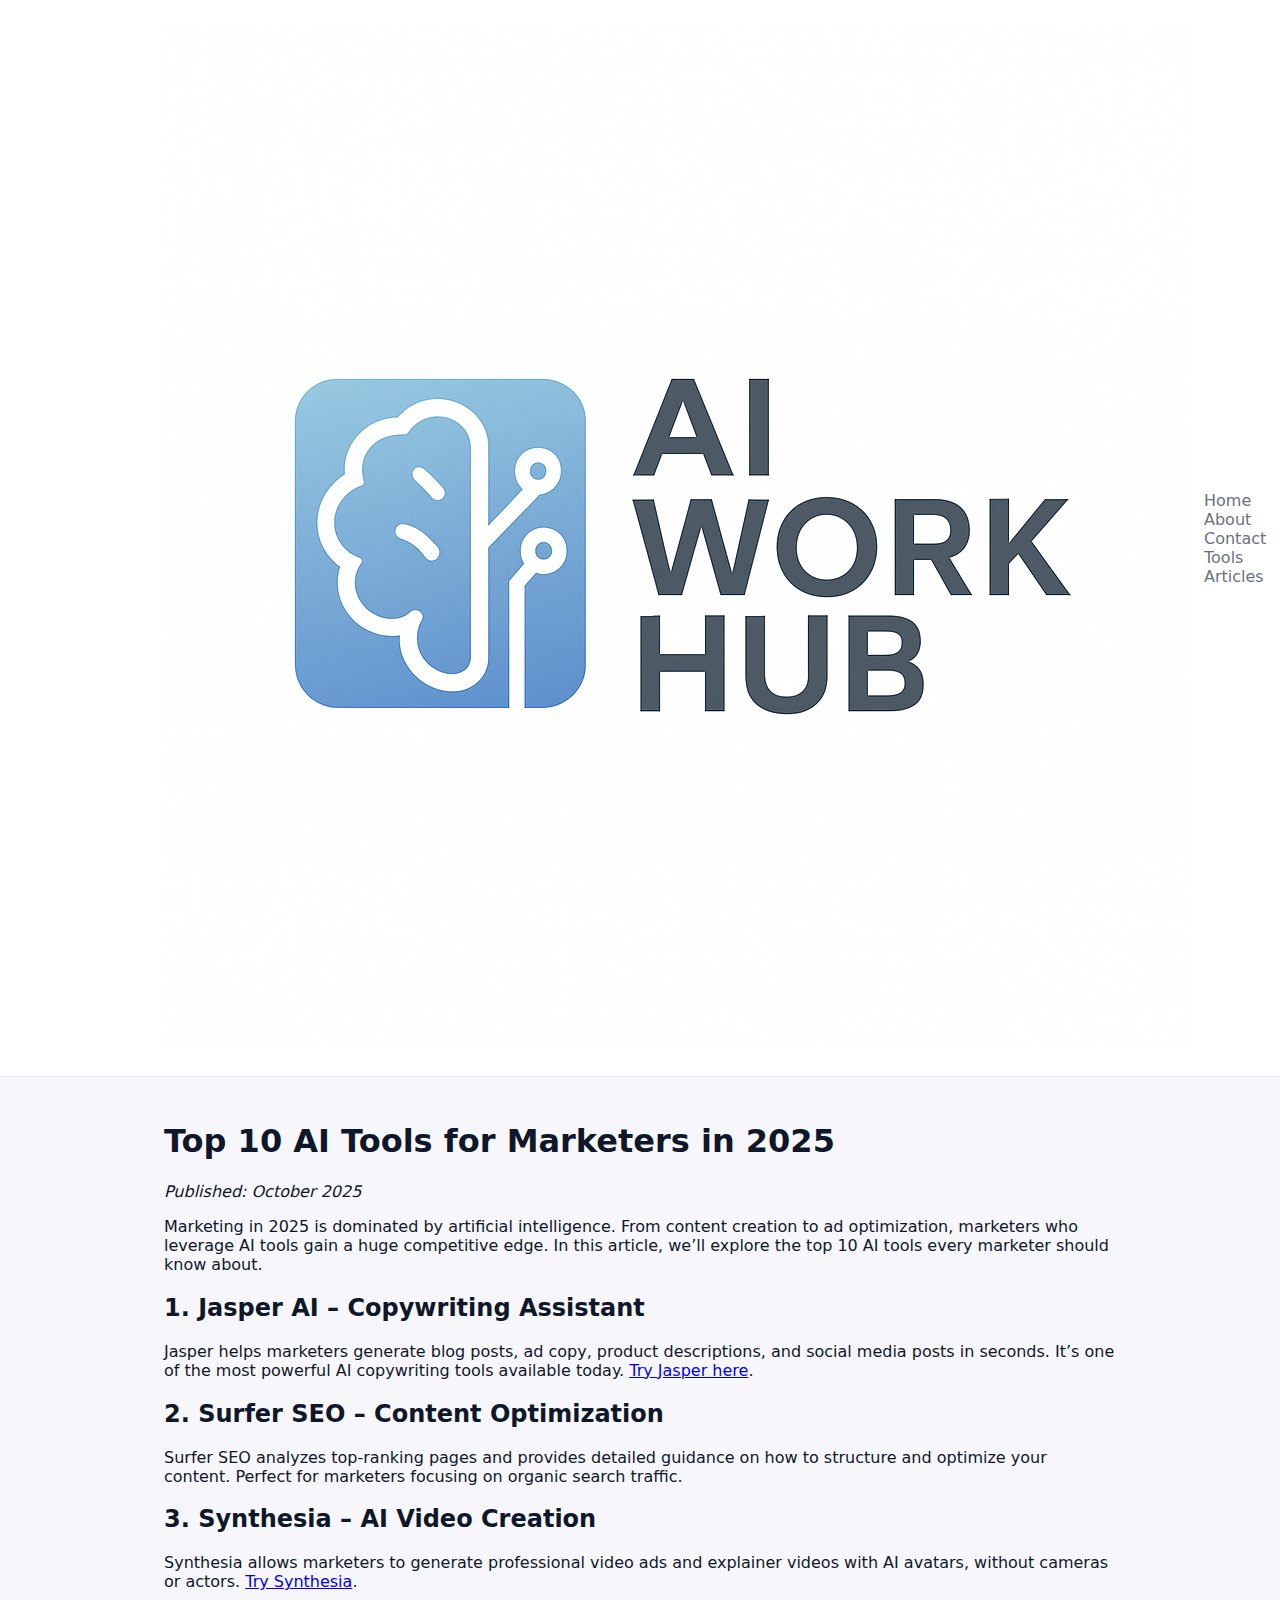
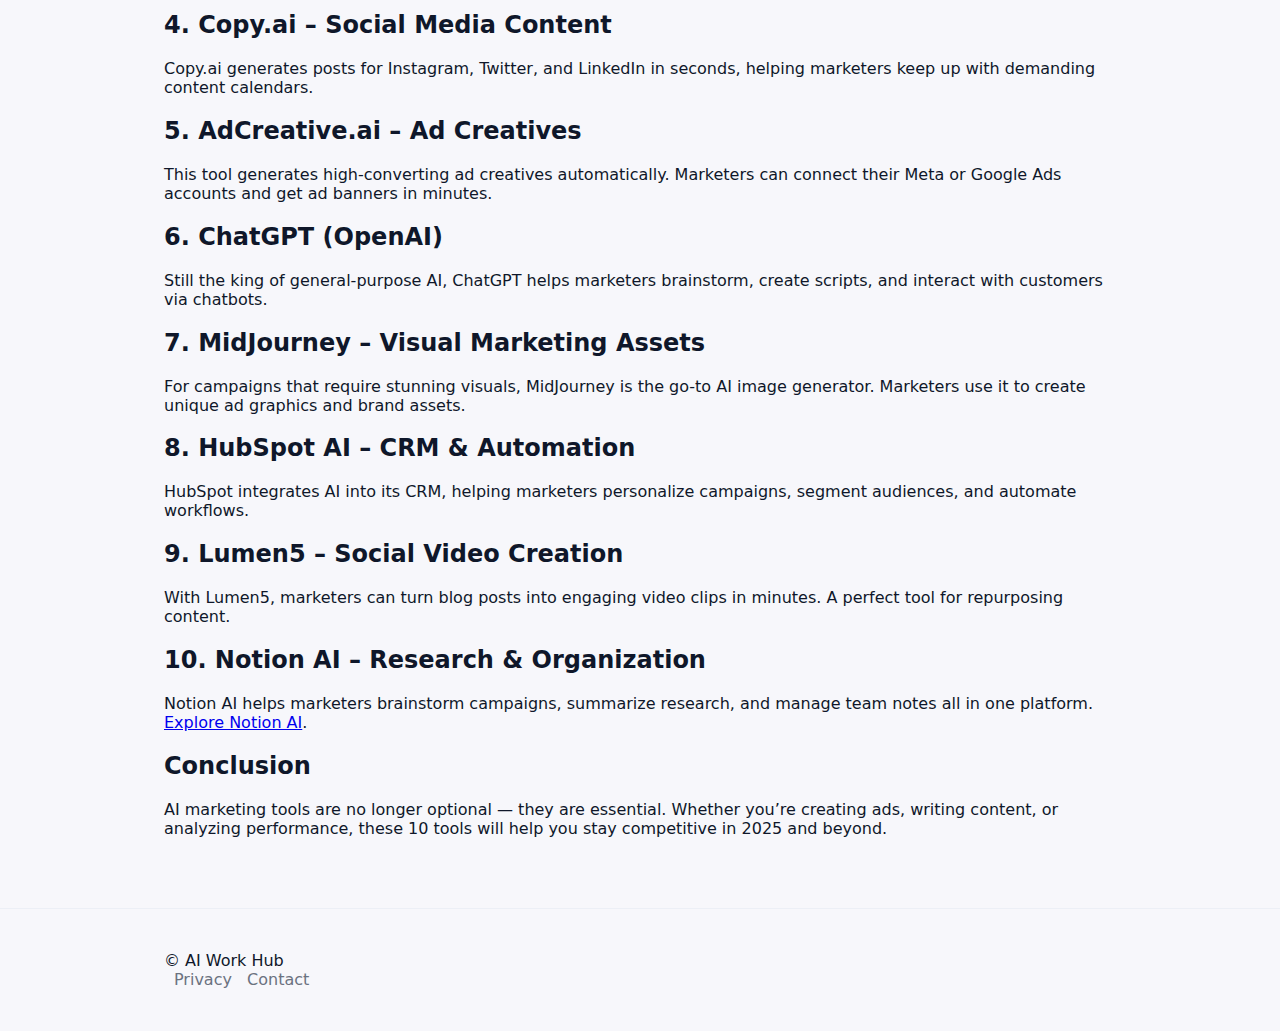
<file: articles/ai-tools-for-marketers.html>
<!DOCTYPE html>
<html lang="en">
<head>
  <meta charset="UTF-8">
  <meta name="viewport" content="width=device-width, initial-scale=1.0">
  <title>Top 10 AI Tools for Marketers in 2025 | AI Work Hub</title>
  <meta name="description" content="Discover the top 10 AI tools marketers should use in 2025 to boost productivity, optimize ads, and create engaging content.">
  <link rel="stylesheet" href="../styles.css">
</head>
<body>

  <header class="site-header">
  <div class="container">
    <div class="brand">
      <a href="/index.html">
        <img src="/images/logo.png" alt="AI Work Hub Logo" class="site-logo">
      </a>
    </div>
    <nav class="nav">
      <a href="/index.html">Home</a>
      <a href="/about.html">About</a>
      <a href="/contact.html">Contact</a>
      <a href="/index.html#tools">Tools</a>
      <a href="/index.html#articles">Articles</a>
    </nav>
  </div>
</header>
  <main class="container">
    <h1>Top 10 AI Tools for Marketers in 2025</h1>
    <p><em>Published: October 2025</em></p>

    <p>Marketing in 2025 is dominated by artificial intelligence. From content creation to ad optimization, marketers who leverage AI tools gain a huge competitive edge. In this article, we’ll explore the top 10 AI tools every marketer should know about.</p>

    <h2>1. Jasper AI – Copywriting Assistant</h2>
    <p>Jasper helps marketers generate blog posts, ad copy, product descriptions, and social media posts in seconds. It’s one of the most powerful AI copywriting tools available today. <a href="#">Try Jasper here</a>.</p>

    <h2>2. Surfer SEO – Content Optimization</h2>
    <p>Surfer SEO analyzes top-ranking pages and provides detailed guidance on how to structure and optimize your content. Perfect for marketers focusing on organic search traffic.</p>

    <h2>3. Synthesia – AI Video Creation</h2>
    <p>Synthesia allows marketers to generate professional video ads and explainer videos with AI avatars, without cameras or actors. <a href="#">Try Synthesia</a>.</p>

    <h2>4. Copy.ai – Social Media Content</h2>
    <p>Copy.ai generates posts for Instagram, Twitter, and LinkedIn in seconds, helping marketers keep up with demanding content calendars.</p>

    <h2>5. AdCreative.ai – Ad Creatives</h2>
    <p>This tool generates high-converting ad creatives automatically. Marketers can connect their Meta or Google Ads accounts and get ad banners in minutes.</p>

    <h2>6. ChatGPT (OpenAI)</h2>
    <p>Still the king of general-purpose AI, ChatGPT helps marketers brainstorm, create scripts, and interact with customers via chatbots.</p>

    <h2>7. MidJourney – Visual Marketing Assets</h2>
    <p>For campaigns that require stunning visuals, MidJourney is the go-to AI image generator. Marketers use it to create unique ad graphics and brand assets.</p>

    <h2>8. HubSpot AI – CRM & Automation</h2>
    <p>HubSpot integrates AI into its CRM, helping marketers personalize campaigns, segment audiences, and automate workflows.</p>

    <h2>9. Lumen5 – Social Video Creation</h2>
    <p>With Lumen5, marketers can turn blog posts into engaging video clips in minutes. A perfect tool for repurposing content.</p>

    <h2>10. Notion AI – Research & Organization</h2>
    <p>Notion AI helps marketers brainstorm campaigns, summarize research, and manage team notes all in one platform. <a href="#">Explore Notion AI</a>.</p>

    <h2>Conclusion</h2>
    <p>AI marketing tools are no longer optional — they are essential. Whether you’re creating ads, writing content, or analyzing performance, these 10 tools will help you stay competitive in 2025 and beyond.</p>
  </main>

  <footer class="site-footer">
  <div class="container">
    <div>© <span id="year"></span> AI Work Hub</div>
    <div class="footer-links">
      <a href="../privacy.html">Privacy</a>
      <a href="../contact.html">Contact</a>
    </div>
  </div>
</footer>
</body>
</html>
</file>
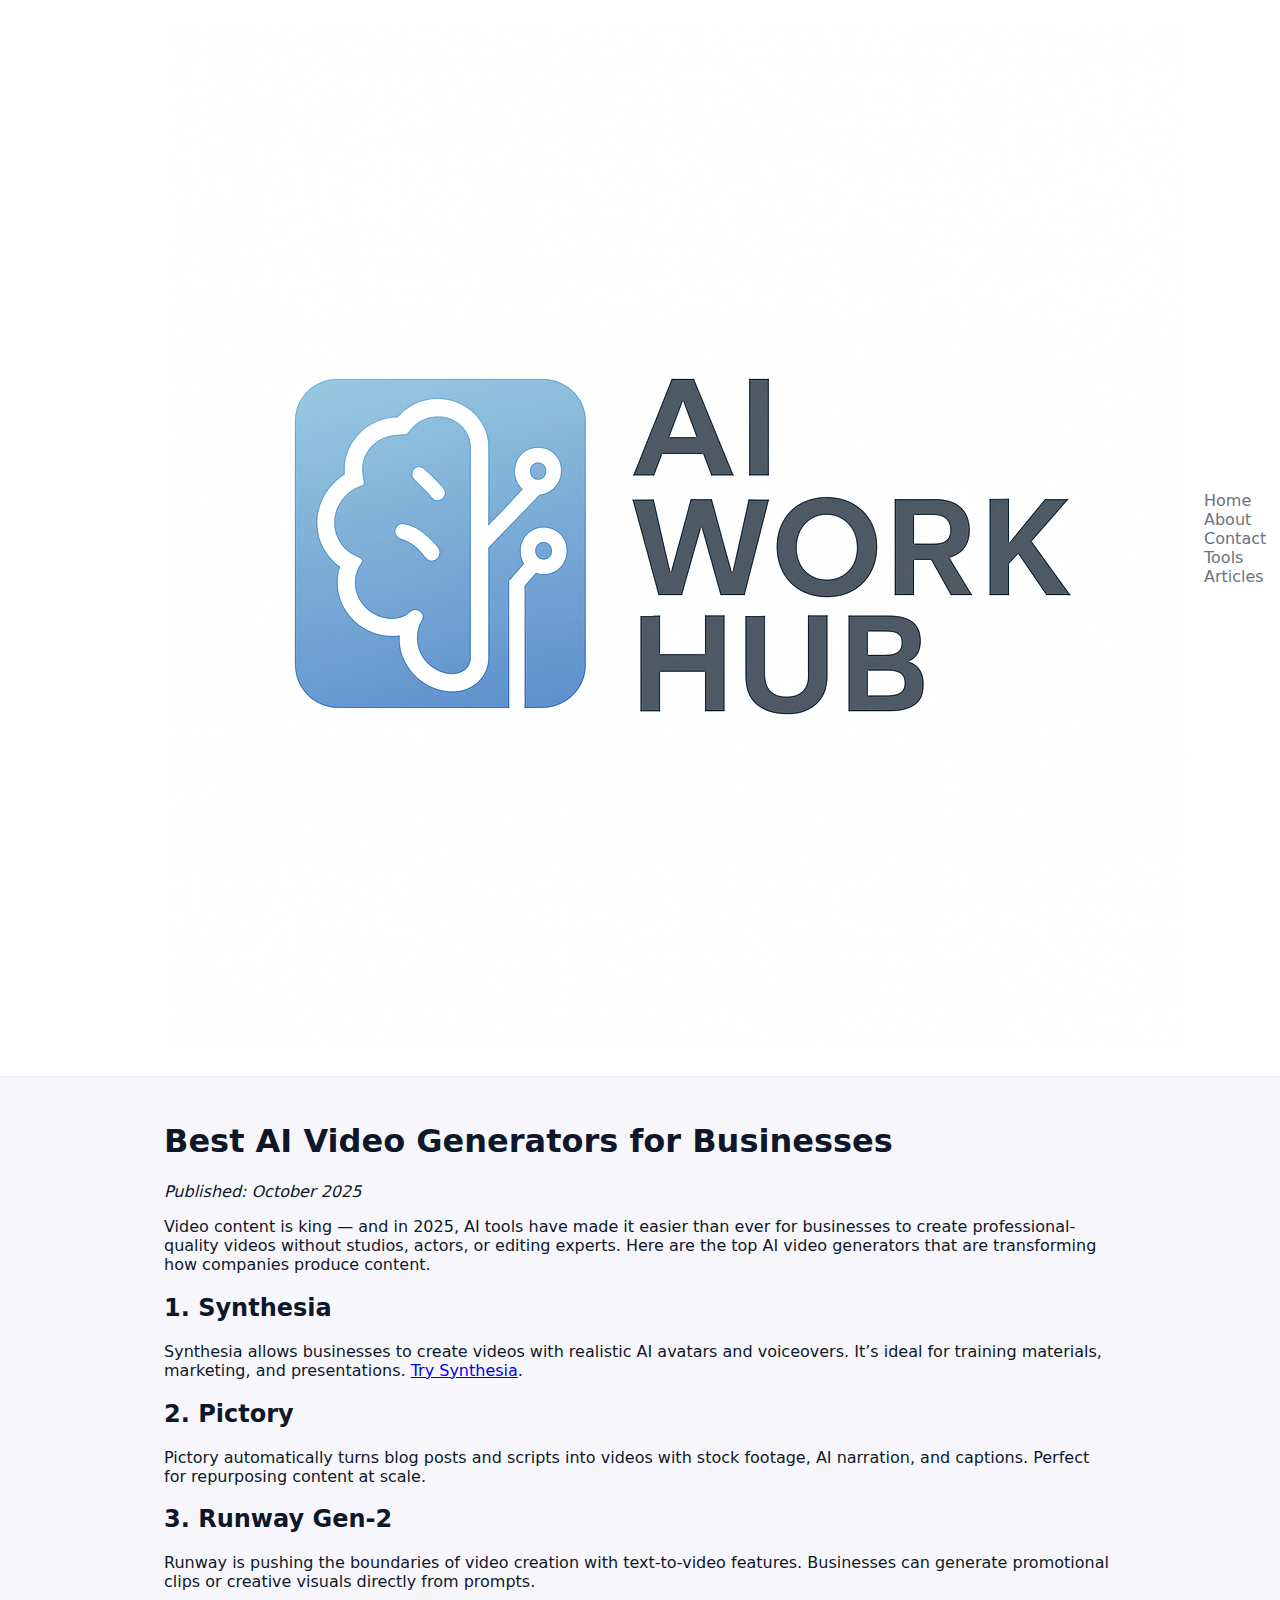
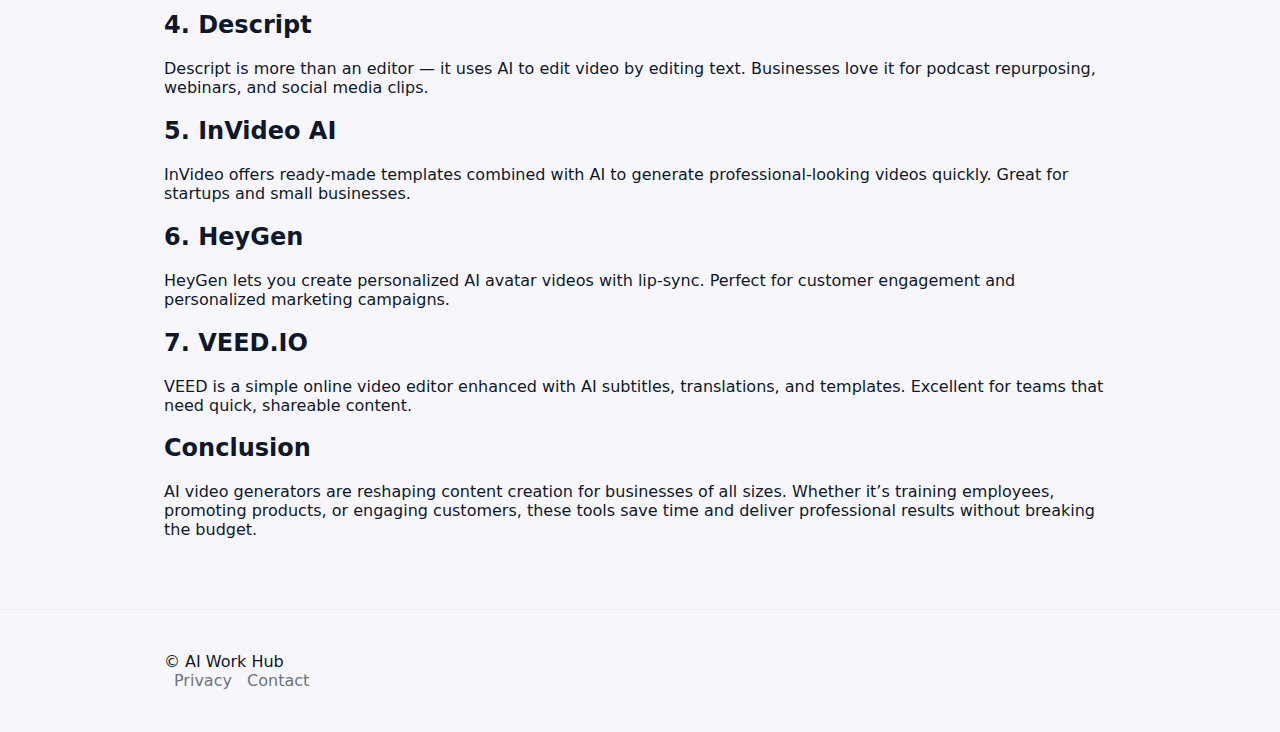
<file: articles/ai-video-generators.html>
<!DOCTYPE html>
<html lang="en">
<head>
  <meta charset="UTF-8">
  <meta name="viewport" content="width=device-width, initial-scale=1.0">
  <title>Best AI Video Generators for Businesses | AI Work Hub</title>
  <meta name="description" content="Discover the best AI video generators for businesses in 2025. Create professional-quality videos without cameras, actors, or editing skills.">
  <link rel="stylesheet" href="../styles.css">
</head>
<body>

 <header class="site-header">
  <div class="container">
    <div class="brand">
      <a href="/index.html">
        <img src="/images/logo.png" alt="AI Work Hub Logo" class="site-logo">
      </a>
    </div>
    <nav class="nav">
      <a href="/index.html">Home</a>
      <a href="/about.html">About</a>
      <a href="/contact.html">Contact</a>
      <a href="/index.html#tools">Tools</a>
      <a href="/index.html#articles">Articles</a>
    </nav>
  </div>
</header>

    </div>
  </header>

  <main class="container">
    <h1>Best AI Video Generators for Businesses</h1>
    <p><em>Published: October 2025</em></p>

    <p>Video content is king — and in 2025, AI tools have made it easier than ever for businesses to create professional-quality videos without studios, actors, or editing experts. Here are the top AI video generators that are transforming how companies produce content.</p>

    <h2>1. Synthesia</h2>
    <p>Synthesia allows businesses to create videos with realistic AI avatars and voiceovers. It’s ideal for training materials, marketing, and presentations. <a href="#">Try Synthesia</a>.</p>

    <h2>2. Pictory</h2>
    <p>Pictory automatically turns blog posts and scripts into videos with stock footage, AI narration, and captions. Perfect for repurposing content at scale.</p>

    <h2>3. Runway Gen-2</h2>
    <p>Runway is pushing the boundaries of video creation with text-to-video features. Businesses can generate promotional clips or creative visuals directly from prompts.</p>

    <h2>4. Descript</h2>
    <p>Descript is more than an editor — it uses AI to edit video by editing text. Businesses love it for podcast repurposing, webinars, and social media clips.</p>

    <h2>5. InVideo AI</h2>
    <p>InVideo offers ready-made templates combined with AI to generate professional-looking videos quickly. Great for startups and small businesses.</p>

    <h2>6. HeyGen</h2>
    <p>HeyGen lets you create personalized AI avatar videos with lip-sync. Perfect for customer engagement and personalized marketing campaigns.</p>

    <h2>7. VEED.IO</h2>
    <p>VEED is a simple online video editor enhanced with AI subtitles, translations, and templates. Excellent for teams that need quick, shareable content.</p>

    <h2>Conclusion</h2>
    <p>AI video generators are reshaping content creation for businesses of all sizes. Whether it’s training employees, promoting products, or engaging customers, these tools save time and deliver professional results without breaking the budget.</p>
  </main>

  <footer class="site-footer">
  <div class="container">
    <div>© <span id="year"></span> AI Work Hub</div>
    <div class="footer-links">
      <a href="../privacy.html">Privacy</a>
      <a href="../contact.html">Contact</a>
    </div>
  </div>
</footer>

</body>
</html>
</file>
<file: styles.css>
:root{--bg:#f7f7fb;--card:#ffffff;--accent:#5b21b6;--muted:#6b7280}
*{box-sizing:border-box}body{font-family:Inter,ui-sans-serif,system-ui,-apple-system,Segoe UI,Roboto,"Helvetica Neue",Arial;padding:0;margin:0;background:var(--bg);color:#0f172a}
.container{max-width:1000px;margin:0 auto;padding:24px}
.site-header{background:#fff;border-bottom:1px solid #e6e9ef}
.site-header .container{display:flex;align-items:center;justify-content:space-between}
.brand{font-weight:700;color:var(--accent)}
.nav a{margin-left:16px;color:var(--muted);text-decoration:none}
.hero{padding:32px 0}
.hero h1{font-size:28px;margin:0 0 12px}
.hero p{color:var(--muted);margin:0 0 16px}
.cta-row .btn{display:inline-block;padding:10px 16px;border-radius:8px;text-decoration:none}
.btn{background:var(--accent);color:#fff}
.btn.ghost{background:transparent;border:1px solid #e6e9ef;color:var(--accent)}
.cards{margin-top:18px}
.grid{display:grid;grid-template-columns:repeat(auto-fit,minmax(260px,1fr));gap:12px}
.card{background:var(--card);padding:12px;border-radius:10px;display:flex;align-items:center;gap:12px;box-shadow:0 1px 4px rgba(15,23,42,0.06)}
.logo{width:56px;height:56px;border-radius:8px;background:#eef2ff;color:var(--accent);display:flex;align-items:center;justify-content:center;font-weight:700}
.info h3{margin:0;font-size:16px}
.info p{margin:6px 0 0;color:var(--muted);font-size:13px}
.action .btn.small{padding:8px 12px;border-radius:8px;font-size:13px}
.articles{margin-top:28px}
.grid-articles{display:grid;grid-template-columns:repeat(auto-fit,minmax(280px,1fr));gap:12px}
.post{background:var(--card);padding:14px;border-radius:10px;box-shadow:0 1px 4px rgba(15,23,42,0.04)}
.post h3{margin:0 0 6px;font-size:16px}
.post p{margin:0;color:var(--muted);font-size:13px}
.link{display:inline-block;margin-top:10px;color:var(--accent);text-decoration:none}
.site-footer{margin-top:30px;padding:18px 0;background:transparent;border-top:1px solid #eceff6}
.footer-links a{margin-left:10px;color:var(--muted);text-decoration:none}
/* === Blog Section (AI Insights) === */
#insights {
  margin-top: 80px;
  padding: 60px 0;
  background: #fafafa;
  border-top: 1px solid #eee;
}

#insights h2 {
  text-align: center;
  font-size: 2em;
  margin-bottom: 40px;
  color: #222;
}

#insights .posts {
  display: grid;
  grid-template-columns: repeat(auto-fit, minmax(320px, 1fr));
  gap: 40px; /* больше отступов между карточками */
  max-width: 1100px;
  margin: 40px auto; /* добавляем отступ сверху и снизу */
  padding: 0 25px;
}

.post {
  background: #fff;
  border-radius: 14px;
  padding: 25px;
  box-shadow: 0 4px 10px rgba(0,0,0,0.05);
  transition: transform 0.2s ease, box-shadow 0.2s ease;
}

.post:hover {
  transform: translateY(-4px);
  box-shadow: 0 6px 14px rgba(0,0,0,0.08);
}

.post h3 {
  font-size: 1.2em;
  color: #111;
  margin-bottom: 12px;
}

.post p {
  font-size: 0.95em;
  color: #555;
  line-height: 1.5;
  margin-bottom: 18px;
}

.post a.btn.small {
  background: #2563eb;
  color: white;
  font-size: 0.85em;
  padding: 8px 16px;
  border-radius: 6px;
  text-decoration: none;
}

.post a.btn.small:hover {
  background: #1e4fd1;
}
/* Стили для блока статей */
.posts {
  display: flex;
  flex-direction: column;
  gap: 30px; /* расстояние между статьями */
}

.post {
  background: #fff;
  padding: 20px;
  border-radius: 12px;
  box-shadow: 0 2px 6px rgba(0,0,0,0.08);
  transition: transform 0.2s ease, box-shadow 0.2s ease;
  margin-bottom: 0; /* убираем, так как теперь используем gap */
}

.post:hover {
  transform: translateY(-4px);
  box-shadow: 0 4px 12px rgba(0,0,0,0.15);
}
/* Контейнер для статей */
.articles {
  display: flex;
  flex-direction: column;
  gap: 30px; /* постоянный отступ между статьями */
}

/* Каждая статья */
.post {
  background: #fff;
  padding: 20px;
  border-radius: 12px;
  box-shadow: 0 2px 6px rgba(0,0,0,0.08);
  transition: transform 0.2s ease, box-shadow 0.2s ease;
}

.post:hover {
  transform: translateY(-4px);
  box-shadow: 0 4px 12px rgba(0,0,0,0.15);
}
</file>
